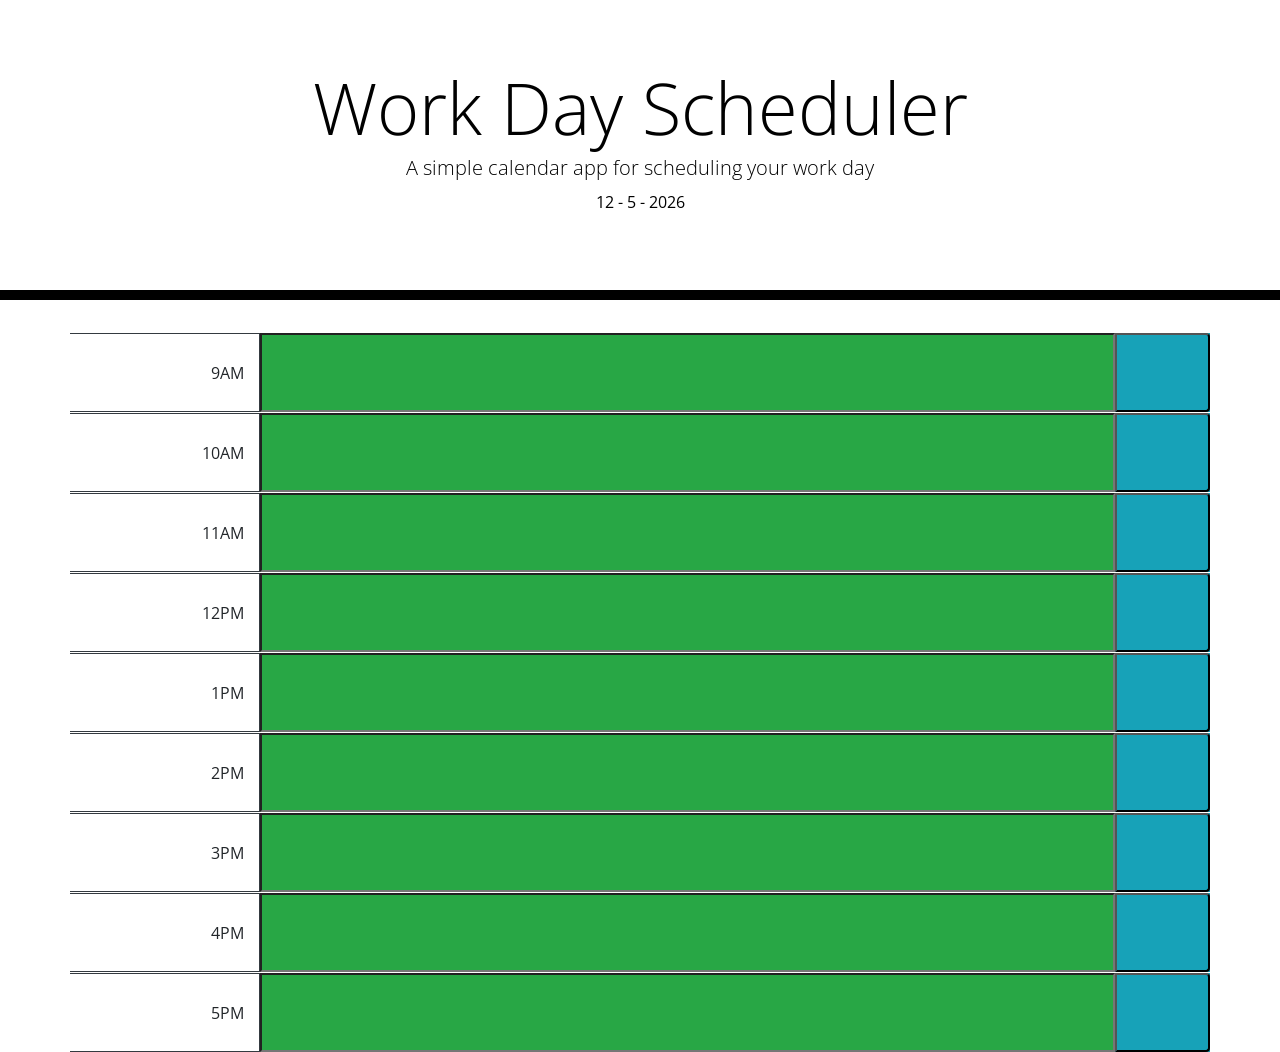
<file: index.html>
<!DOCTYPE html>
<html lang="en">
  <head>
    <meta charset="UTF-8" />
    <meta name="viewport" content="width=device-width, initial-scale=1.0" />
    <meta http-equiv="X-UA-Compatible" content="ie=edge" />
    <link
      rel="stylesheet"
      href="https://stackpath.bootstrapcdn.com/bootstrap/4.3.1/css/bootstrap.min.css"
    />
    <link
      rel="stylesheet"
      href="https://use.fontawesome.com/releases/v5.8.1/css/all.css"
      integrity="sha384-50oBUHEmvpQ+1lW4y57PTFmhCaXp0ML5d60M1M7uH2+nqUivzIebhndOJK28anvf"
      crossorigin="anonymous"
    />
    <link
      href="https://fonts.googleapis.com/css?family=Open+Sans&display=swap"
      rel="stylesheet"
    />
    <link rel="stylesheet" href="style.css" />
    <title>Work Day Scheduler</title>
  </head>

  <body>
    <header class="jumbotron">
      <h1 class="display-3">Work Day Scheduler</h1>
      <p class="lead">A simple calendar app for scheduling your work day</p>
      <p id="currentDay" class="lead"></p>
      <p id="p1"></p>
    </header>

    <div class="container">
     <!-- Timeblocks go here -->
     <div class="row">
      <div class="col-2 border border-dark border-left-0 d-flex align-items-center justify-content-end">9AM</div>
      <div class="col-9 bg-secondary d-flex align-items-center justify-content-start" style="padding:0">
        <input type="text" style="width:100%; height:100%" class="bg-success" id="9">
      </div>
      <div class="col-1 bg-info d-flex align-items-center justify-content-center" style="padding:0">
        <button class="bg-info rounded-right rounded-small" style="width:100%; height:100%" class="saveBtn">
        </button>
      </div>
    </div>
    
    <div class="row">
      <div class="col-2 border border-dark border-left-0 d-flex align-items-center justify-content-end">10AM</div>
      <div class="col-9 bg-secondary d-flex align-items-center justify-content-start" style="padding:0">
        <input type="text" style="width:100%; height:100%" class="bg-success" id="10">
      </div>
      <div class="col-1 bg-info d-flex align-items-center justify-content-center" style="padding:0">
        <button class="bg-info rounded-right rounded-small" style="width:100%; height:100%" class="saveBtn">
        </button>
      </div>
    </div>

    <div class="row">
      <div class="col-2 border border-dark border-left-0 d-flex align-items-center justify-content-end">11AM</div>
      <div class="col-9 bg-secondary d-flex align-items-center justify-content-start" style="padding:0">
        <input type="text" style="width:100%; height:100%" class="bg-success" id="11">
      </div>
      <div class="col-1 bg-info d-flex align-items-center justify-content-center" style="padding:0">
        <button class="bg-info rounded-right rounded-small" style="width:100%; height:100%" class="saveBtn">
        </button>
      </div>
    </div>

    <div class="row">
      <div class="col-2 border border-dark border-left-0 d-flex align-items-center justify-content-end">12PM</div>
      <div class="col-9 bg-secondary d-flex align-items-center justify-content-start" style="padding:0">
        <input type="text" style="width:100%; height:100%" class="bg-success" id="12">
      </div>
      <div class="col-1 bg-info d-flex align-items-center justify-content-center" style="padding:0">
        <button class="bg-info rounded-right rounded-small" style="width:100%; height:100%" class="saveBtn">
        </button>
      </div>
    </div>

    <div class="row">
      <div class="col-2 border border-dark border-left-0 d-flex align-items-center justify-content-end">1PM</div>
      <div class="col-9 bg-secondary d-flex align-items-center justify-content-start" style="padding:0">
        <input type="text" style="width:100%; height:100%" class="bg-success" id="1">
      </div>
      <div class="col-1 bg-info d-flex align-items-center justify-content-center" style="padding:0">
        <button class="bg-info rounded-right rounded-small" style="width:100%; height:100%" class="saveBtn">
        </button>
      </div>
    </div>

    <div class="row">
      <div class="col-2 border border-dark border-left-0 d-flex align-items-center justify-content-end">2PM</div>
      <div class="col-9 bg-secondary d-flex align-items-center justify-content-start" style="padding:0">
        <input type="text" style="width:100%; height:100%" class="bg-success" id="2">
      </div>
      <div class="col-1 bg-info d-flex align-items-center justify-content-center" style="padding:0">
        <button class="bg-info rounded-right rounded-small" style="width:100%; height:100%" class="saveBtn">
        </button>
      </div>
    </div>

    <div class="row">
      <div class="col-2 border border-dark border-left-0 d-flex align-items-center justify-content-end">3PM</div>
      <div class="col-9 bg-secondary d-flex align-items-center justify-content-start" style="padding:0">
        <input type="text" style="width:100%; height:100%" class="bg-success" id="3">
      </div>
      <div class="col-1 bg-info d-flex align-items-center justify-content-center" style="padding:0">
        <button class="bg-info rounded-right rounded-small" style="width:100%; height:100%" id="saveBtn">
        </button>
      </div>
    </div>

    <div class="row">
      <div class="col-2 border border-dark border-left-0 d-flex align-items-center justify-content-end">4PM</div>
      <div class="col-9 bg-secondary d-flex align-items-center justify-content-start" style="padding:0">
        <input type="text" style="width:100%; height:100%" class="bg-success" id="4">
      </div>
      <div class="col-1 bg-info d-flex align-items-center justify-content-center" style="padding:0">
        <button class="bg-info rounded-right rounded-small" style="width:100%; height:100%" id="saveBtn">
        </button>
      </div>
    </div>

    <div class="row">
      <div class="col-2 border border-dark border-left-0 d-flex align-items-center justify-content-end">5PM</div>
      <div class="col-9 bg-secondary d-flex align-items-center justify-content-start" style="padding:0">
        <input type="text" style="width:100%; height:100%" class="bg-success" id="5">
      </div>
      <div class="col-1 bg-info d-flex align-items-center justify-content-center" style="padding:0">
        <button class="bg-info rounded-right rounded-small" style="width:100%; height:100%" class="saveBtn">
        </button>
      </div>
    </div>
    





   <script src="https://code.jquery.com/jquery-3.2.1.slim.min.js" integrity="sha384-KJ3o2DKtIkvYIK3UENzmM7KCkRr/rE9/Qpg6aAZGJwFDMVNA/GpGFF93hXpG5KkN" crossorigin="anonymous"></script>
<script src="https://cdnjs.cloudflare.com/ajax/libs/popper.js/1.12.9/umd/popper.min.js" integrity="sha384-ApNbgh9B+Y1QKtv3Rn7W3mgPxhU9K/ScQsAP7hUibX39j7fakFPskvXusvfa0b4Q" crossorigin="anonymous"></script>
<script src="https://maxcdn.bootstrapcdn.com/bootstrap/4.0.0/js/bootstrap.min.js" integrity="sha384-JZR6Spejh4U02d8jOt6vLEHfe/JQGiRRSQQxSfFWpi1MquVdAyjUar5+76PVCmYl" crossorigin="anonymous"></script>
    <script src="../develop/script.js"></script>
  </body>
</html>
</file>
<file: style.css>
body {
  font-family: 'Open Sans', sans-serif;
  font-size: 16px;
  line-height: 1;
}

textarea{
  background: transparent;
  border: none;
  resize: none;
  color: #000000;
  border-left: 1px solid black;
  padding: 10px;
}

.jumbotron {
  text-align: center;
  background-color: transparent;
  color: black;
  border-radius: 0;
  border-bottom: 10px solid black;
}

.time-block{
  text-align: center;
  border-radius: 15px;
}

.row {
  white-space: pre-wrap;
  height: 80px;
  border-top: 1px solid white;
}

.description{
  white-space: pre-wrap;
}

.saveBtn {
  width: 100%;
  height: 100%;
}

.hour {
  background-color: #ffffff;
  color: #000000;
  border-top: 1px dashed #000000;
}

.past {
  background-color: #d3d3d3;
  color: white;
}

.present {
  background-color: #ff6961;
  color: white;
}

.future {
  background-color: #77dd77;
  color: white;
}

.saveBtn {
  border-left: 1px solid black;
  border-top-right-radius: 15px;
  border-bottom-right-radius: 15px;
  background-color: #06AED5;
  color: white;
}

.saveBtn i:hover {
  font-size: 20px;
  transition: all .3s ease-in-out;
}
</file>
